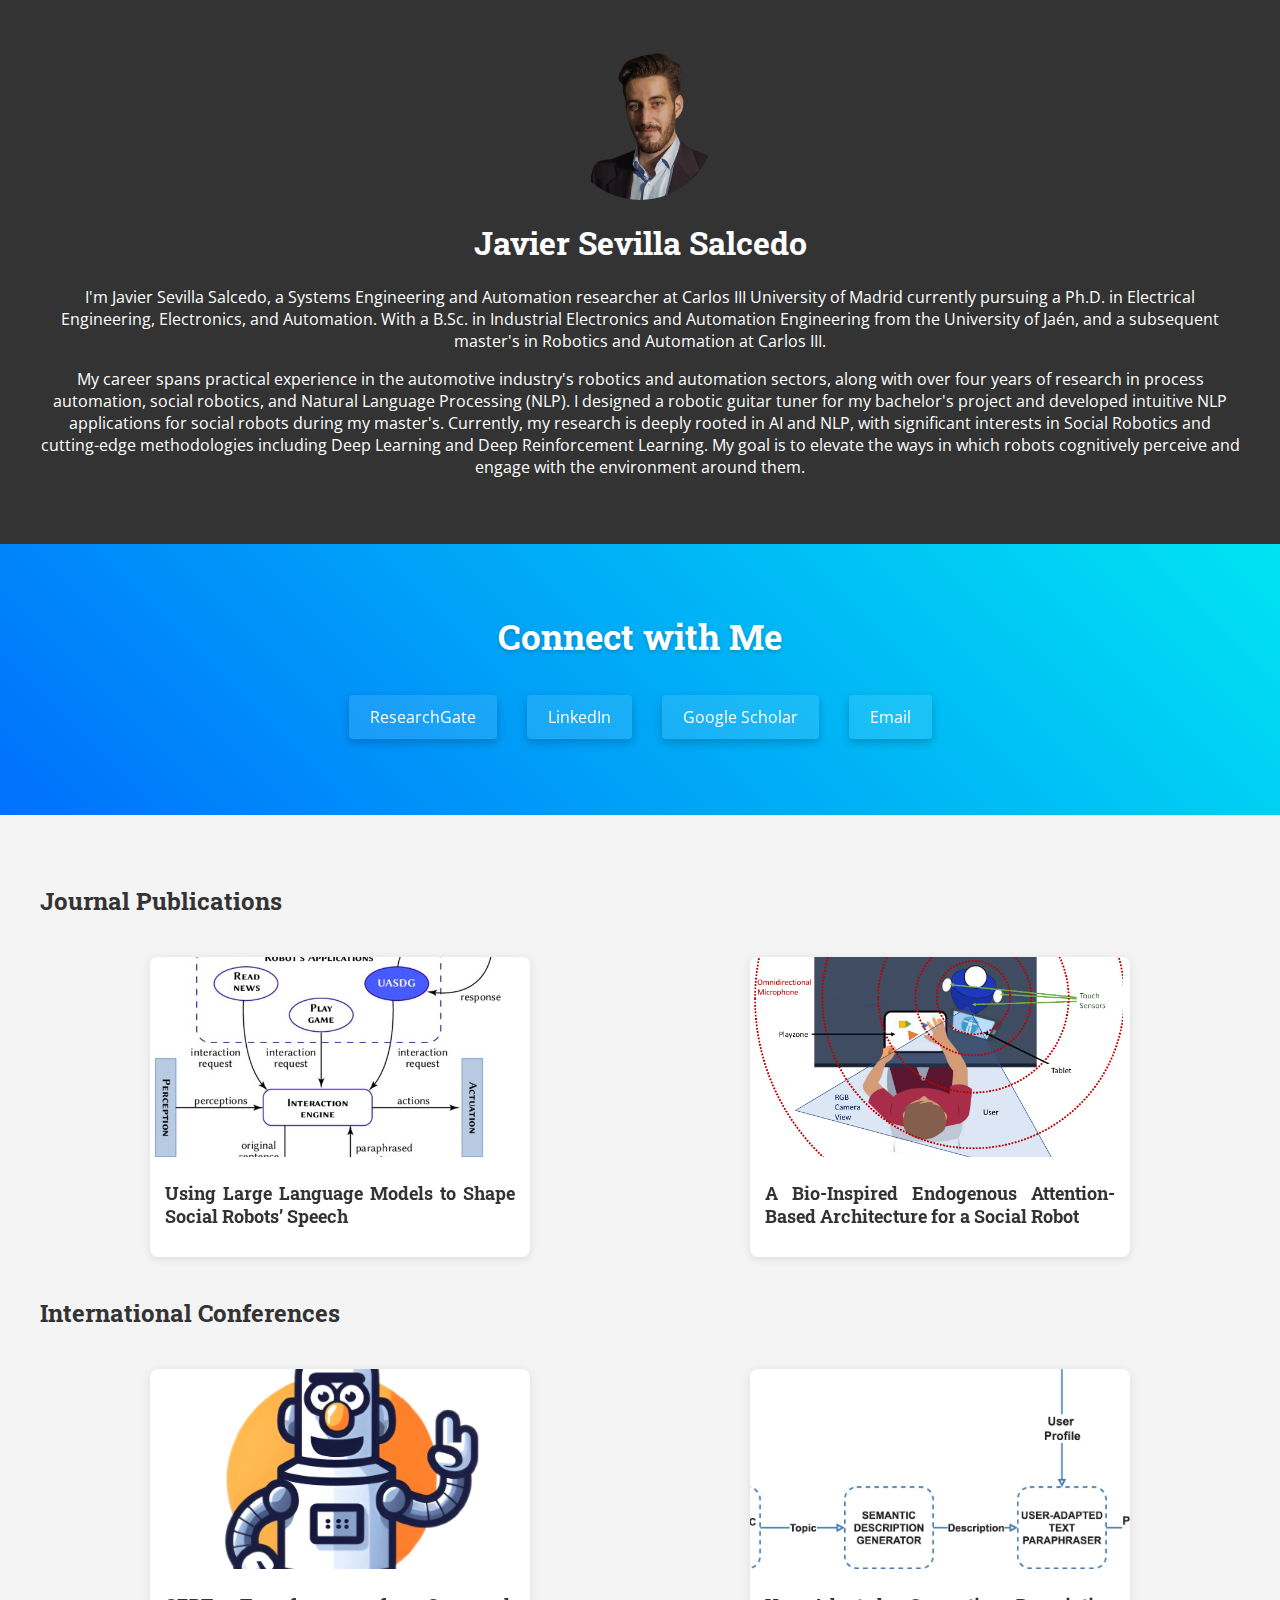
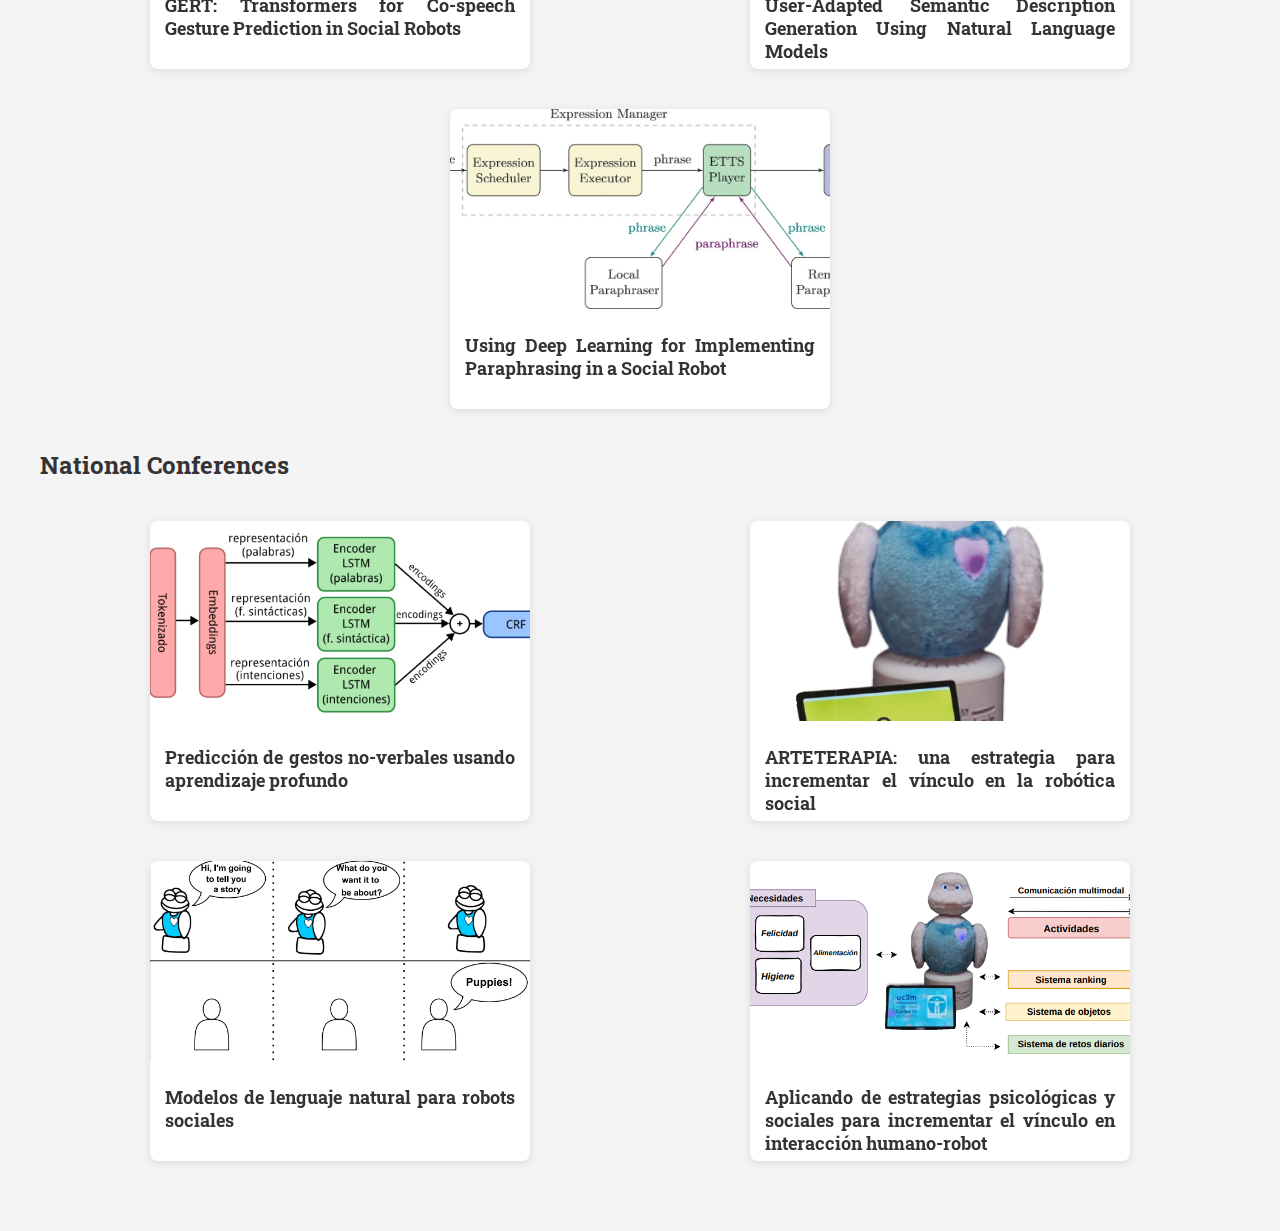
<file: index.html>
<!DOCTYPE html>
<html lang="en">

<head>
    <meta charset="UTF-8">
    <meta name="viewport" content="width=device-width, initial-scale=1.0">
    <title>Javier Sevilla Salcedo</title>
    <link rel="stylesheet" href="style/style.css">
    <link
        href="https://fonts.googleapis.com/css2?family=Open+Sans:wght@400;600;700&family=Roboto+Slab:wght@300;400;700&display=swap"
        rel="stylesheet">
</head>

<body>
    <header>
        <div class="container">
            <img src="img/profile-removebg.png" alt="Javier Sevilla Salcedo" class="profile-img">
            <div class="intro">
                <h1>Javier Sevilla Salcedo</h1>
                <p>I'm Javier Sevilla Salcedo, a Systems Engineering and Automation researcher at Carlos
                    III University of Madrid currently pursuing a Ph.D. in Electrical Engineering, Electronics, and
                    Automation. With a B.Sc. in Industrial Electronics and Automation Engineering from the
                    University of Jaén, and a subsequent master's in Robotics and Automation at Carlos III.


                <p>My career spans practical experience in the automotive industry's robotics and automation sectors,
                    along with over four years of research in process automation, social robotics, and Natural Language
                    Processing (NLP). I designed a robotic guitar tuner for my bachelor's project and developed
                    intuitive NLP applications for social robots during my master's. Currently, my research is deeply
                    rooted in AI and NLP, with significant interests in Social Robotics
                    and cutting-edge methodologies including Deep Learning and Deep Reinforcement Learning. My goal is
                    to elevate the ways in which robots cognitively perceive and engage with the environment around
                    them.</p>
                </p>
            </div>
        </div>
    </header>
    <nav class="social-links">
        <div class="container">
            <h2 style="text-align: center;">Connect with Me</h2>
            <ul>
                <li><a href="https://www.researchgate.net/profile/Javier-Sevilla-Salcedo" class="researchgate-icon"
                        target="_blank">ResearchGate</a></li>
                <li><a href="https://linkedin.com/in/jsevisal" class="linkedin-icon" target="_blank">LinkedIn</a></li>
                <li><a href="https://scholar.google.com/citations?user=a_VaTcAAAAAJ&hl=es&oi=ao" class="scholar-icon"
                        target="_blank">Google
                        Scholar</a></li>
                <li><a href="mailto:javiersevillasalcedo@gmail.com" class="mail-icon" target="_blank">Email</a></li>
            </ul>
        </div>
    </nav>
    <main>
        <section id="publications" class="container">
            <h2>Journal Publications</h2>
            <div class="publications-grid">

                <div class="publication">
                    <div class="publication-inner">
                        <!-- Front Side of the Card -->
                        <div class="publication-front">
                            <div class="publication-image">
                                <img src="img/uasdg.jpg"
                                    alt="Using Large Language Models to Shape Social Robots’ Speech">
                            </div>
                            <div class="publication-content">
                                <h3>Using Large Language Models to Shape Social Robots’ Speech</h3>
                            </div>
                        </div>
                        <!-- Back Side of the Card (the detailed view) -->
                        <div class="publication-back">
                            <div class="publication-content">
                                <h3>Using Large Language Models to Shape Social Robots’ Speech [IJIMAI 8 (3)]</h3>
                                <p>Two methods are proposed: one for rephrasing existing utterances to retain their
                                    meaning
                                    but introduce variation, and the other for creating topic-specific speech that
                                    adapts to the
                                    conversation partner. The results are promising, but challenges such as
                                    computational
                                    demands, interaction delays, reliance on proprietary models, and the need for
                                    subjective
                                    evaluation are noted as constraints.
                                </p>
                                <a href="https://www.ijimai.org/journal/bibcite/reference/3352" target="_blank"
                                    class="publication-link">Read
                                    Publication</a>
                            </div>
                        </div>
                    </div>
                </div>



                <div class="publication">
                    <div class="publication-inner">
                        <!-- Front Side of the Card -->
                        <div class="publication-front">
                            <div class="publication-image">
                                <img src="img/bio-insp.png" alt="Publication 8">
                            </div>
                            <div class="publication-content">
                                <h3>A Bio-Inspired Endogenous Attention-Based Architecture for a Social Robot</h3>
                            </div>
                        </div>
                        <!-- Back Side of the Card (the detailed view) -->
                        <div class="publication-back">
                            <div class="publication-content">
                                <h3>A Bio-Inspired Endogenous Attention-Based Architecture for a Social Robot [Sensors
                                    22 (14)]</h3>
                                <p>Introducing a perception architecture for social robots, inspired by endogenous
                                    attention mechanisms, enhancing robots' interaction with their environment and
                                    users.</p>
                                <a href="https://www.mdpi.com/1424-8220/22/14/5248" target="_blank"
                                    class="publication-link">Read Publication</a>
                            </div>
                        </div>
                    </div>
                </div>

            </div>

            <h2>International Conferences</h2>
            <div class="publications-grid">

                <div class="publication">
                    <div class="publication-inner">
                        <!-- Front Side of the Card -->
                        <div class="publication-front">
                            <div class="publication-image">
                                <img src="img/Gert_logo.png" alt="Publication 1">
                            </div>
                            <div class="publication-content">
                                <h3>GERT: Transformers for Co-speech Gesture Prediction in Social Robots</h3>
                            </div>
                        </div>
                        <!-- Back Side of the Card (the detailed view) -->
                        <div class="publication-back">
                            <div class="publication-content">
                                <h3>GERT: Transformers for Co-speech Gesture Prediction in Social Robots [ICSR '23]
                                </h3>

                                <p>GERT (Gesture-Enhanced Robotics Transformer), a set of three transformer-based models
                                    designed to
                                    predict gestures that align with a robot's verbal communication. The research
                                    evaluates
                                    and
                                    compares the effectiveness and efficiency of the three model variations,
                                    demonstrating
                                    that
                                    they
                                    all perform well (with F-scores ranging from 0.78 to 0.86) while highlighting the
                                    balance
                                    between model size and performance.
                                </p>
                                <a href="https://link.springer.com/chapter/10.1007/978-981-99-8715-3_8" target="_blank"
                                    class="publication-link">Read
                                    Publication</a>
                            </div>
                        </div>
                    </div>
                </div>

                <div class="publication">
                    <div class="publication-inner">
                        <!-- Front Side of the Card -->
                        <div class="publication-front">
                            <div class="publication-image">
                                <img src="img/pipeline.webp" alt="Publication 4">
                            </div>
                            <div class="publication-content">
                                <h3>User-Adapted Semantic Description Generation Using Natural Language Models</h3>
                            </div>
                        </div>
                        <!-- Back Side of the Card (the detailed view) -->
                        <div class="publication-back">
                            <div class="publication-content">
                                <h3>User-Adapted Semantic Description Generation Using Natural Language Models [ISAMI
                                    '22]</h3>
                                <p>Exploring the creation of user-profile-specific descriptions by employing natural
                                    language generation models to provide more fluid and natural human-computer
                                    interactions.</p>
                                <a href="https://link.springer.com/chapter/10.1007/978-3-031-22356-3_13" target="_blank"
                                    class="publication-link">Read Publication</a>
                            </div>
                        </div>
                    </div>
                </div>

                <div class="publication">
                    <div class="publication-inner">
                        <!-- Front Side of the Card -->
                        <div class="publication-front">
                            <div class="publication-image">
                                <img src="img/paraphraser.webp" alt="Publication 5">
                            </div>
                            <div class="publication-content">
                                <h3>Using Deep Learning for Implementing Paraphrasing in a Social Robot</h3>
                            </div>
                        </div>
                        <!-- Back Side of the Card (the detailed view) -->
                        <div class="publication-back">
                            <div class="publication-content">
                                <h3>Using Deep Learning for Implementing Paraphrasing in a Social Robot [ISAMI '22]</h3>
                                <p>This research enhances the conversational abilities of a social robot by introducing
                                    models capable of generating contextually appropriate Spanish paraphrases.</p>
                                <a href="https://link.springer.com/chapter/10.1007/978-3-031-22356-3_21" target="_blank"
                                    class="publication-link">Read Publication</a>
                            </div>
                        </div>
                    </div>
                </div>

            </div>

            <h2>National Conferences</h2>
            <div class="publications-grid">

                <div class="publication">
                    <div class="publication-inner">
                        <!-- Front Side of the Card -->
                        <div class="publication-front">
                            <div class="publication-image">
                                <img src="img/gest_rob.png" alt="Publication 3">
                            </div>
                            <div class="publication-content">
                                <h3>Predicción de gestos no-verbales usando aprendizaje profundo</h3>
                            </div>
                        </div>
                        <!-- Back Side of the Card (the detailed view) -->
                        <div class="publication-back">
                            <div class="publication-content">
                                <h3>Predicción de gestos no-verbales usando aprendizaje profundo [XLIV Jornadas de
                                    Automática]</h3>
                                <p>This study introduces a deep learning system using transformer models to predict
                                    non-verbal gestures for social robots, surpassing previous techniques for natural
                                    human-robot interactions.</p>
                                <a href="https://ruc.udc.es/dspace/handle/2183/33644" target="_blank"
                                    class="publication-link">Read Publication</a>
                            </div>
                        </div>
                    </div>
                </div>



                <div class="publication">
                    <div class="publication-inner">
                        <!-- Front Side of the Card -->
                        <div class="publication-front">
                            <div class="publication-image">
                                <img src="img/arteterapia.png" alt="Publication 6">
                            </div>
                            <div class="publication-content">
                                <h3>ARTETERAPIA: una estrategia para incrementar el vínculo en la robótica social</h3>
                            </div>
                        </div>
                        <!-- Back Side of the Card (the detailed view) -->
                        <div class="publication-back">
                            <div class="publication-content">
                                <h3>ARTETERAPIA: una estrategia para incrementar el vínculo en la robótica social [XLIII
                                    Jornadas de
                                    Automática]</h3>
                                <p>Addressing the societal divide between the elderly and the young, this article
                                    proposes using art therapy with social robots to enhance the psychophysical state of
                                    older adults.</p>
                                <a href="https://ruc.udc.es/dspace/handle/2183/31484" target="_blank"
                                    class="publication-link">Read Publication</a>
                            </div>
                        </div>
                    </div>
                </div>

                <div class="publication">
                    <div class="publication-inner">
                        <!-- Front Side of the Card -->
                        <div class="publication-front">
                            <div class="publication-image">
                                <img src="img/storyteller.png" alt="Publication 7">
                            </div>
                            <div class="publication-content">
                                <h3>Modelos de lenguaje natural para robots sociales</h3>
                            </div>
                        </div>
                        <!-- Back Side of the Card (the detailed view) -->
                        <div class="publication-back">
                            <div class="publication-content">
                                <h3>Modelos de lenguaje natural para robots sociales [XLIII Jornadas de
                                    Automática]</h3>
                                <p>Discussing the role of natural language generation models in enhancing communication
                                    of social robots and making human-robot interactions more dynamic and adaptable.</p>
                                <a href="https://ruc.udc.es/dspace/handle/2183/31342" target="_blank"
                                    class="publication-link">Read Publication</a>
                            </div>
                        </div>
                    </div>
                </div>



                <div class="publication">
                    <div class="publication-inner">
                        <!-- Front Side of the Card -->
                        <div class="publication-front">
                            <div class="publication-image">
                                <img src="img/engag.png" alt="Publication 9">
                            </div>
                            <div class="publication-content">
                                <h3>Aplicando de estrategias psicológicas y sociales para incrementar el vínculo en
                                    interacción humano-robot </h3>
                            </div>
                        </div>
                        <!-- Back Side of the Card (the detailed view) -->
                        <div class="publication-back">
                            <div class="publication-content">
                                <h3>Aplicando de estrategias psicológicas y sociales para incrementar el vínculo en
                                    interacción humano-robot [Jornadas de Robótica, Educación y Bioingeniería 2022]</h3>
                                <p>Enhancing the bond in human-robot interaction via social psychology and game theory
                                    principles, aiming to build trust and increase the usability of social robots.</p>
                                <a href="https://www.researchgate.net/publication/367129004_Aplicando_herramientas_psicologicas_para_incrementar_el_vinculo_entre_los_usuarios_y_los_robots_sociales"
                                    target="_blank" class="publication-link">Read Publication</a>
                            </div>
                        </div>
                    </div>
                </div>
        </section>
    </main>
    <!-- <footer>
        <div class="container">
            <p>Contact: your@email.com</p>
        </div>
    </footer> -->
    <!-- <script src="script.js"></script> -->
</body>

</html>
</file>
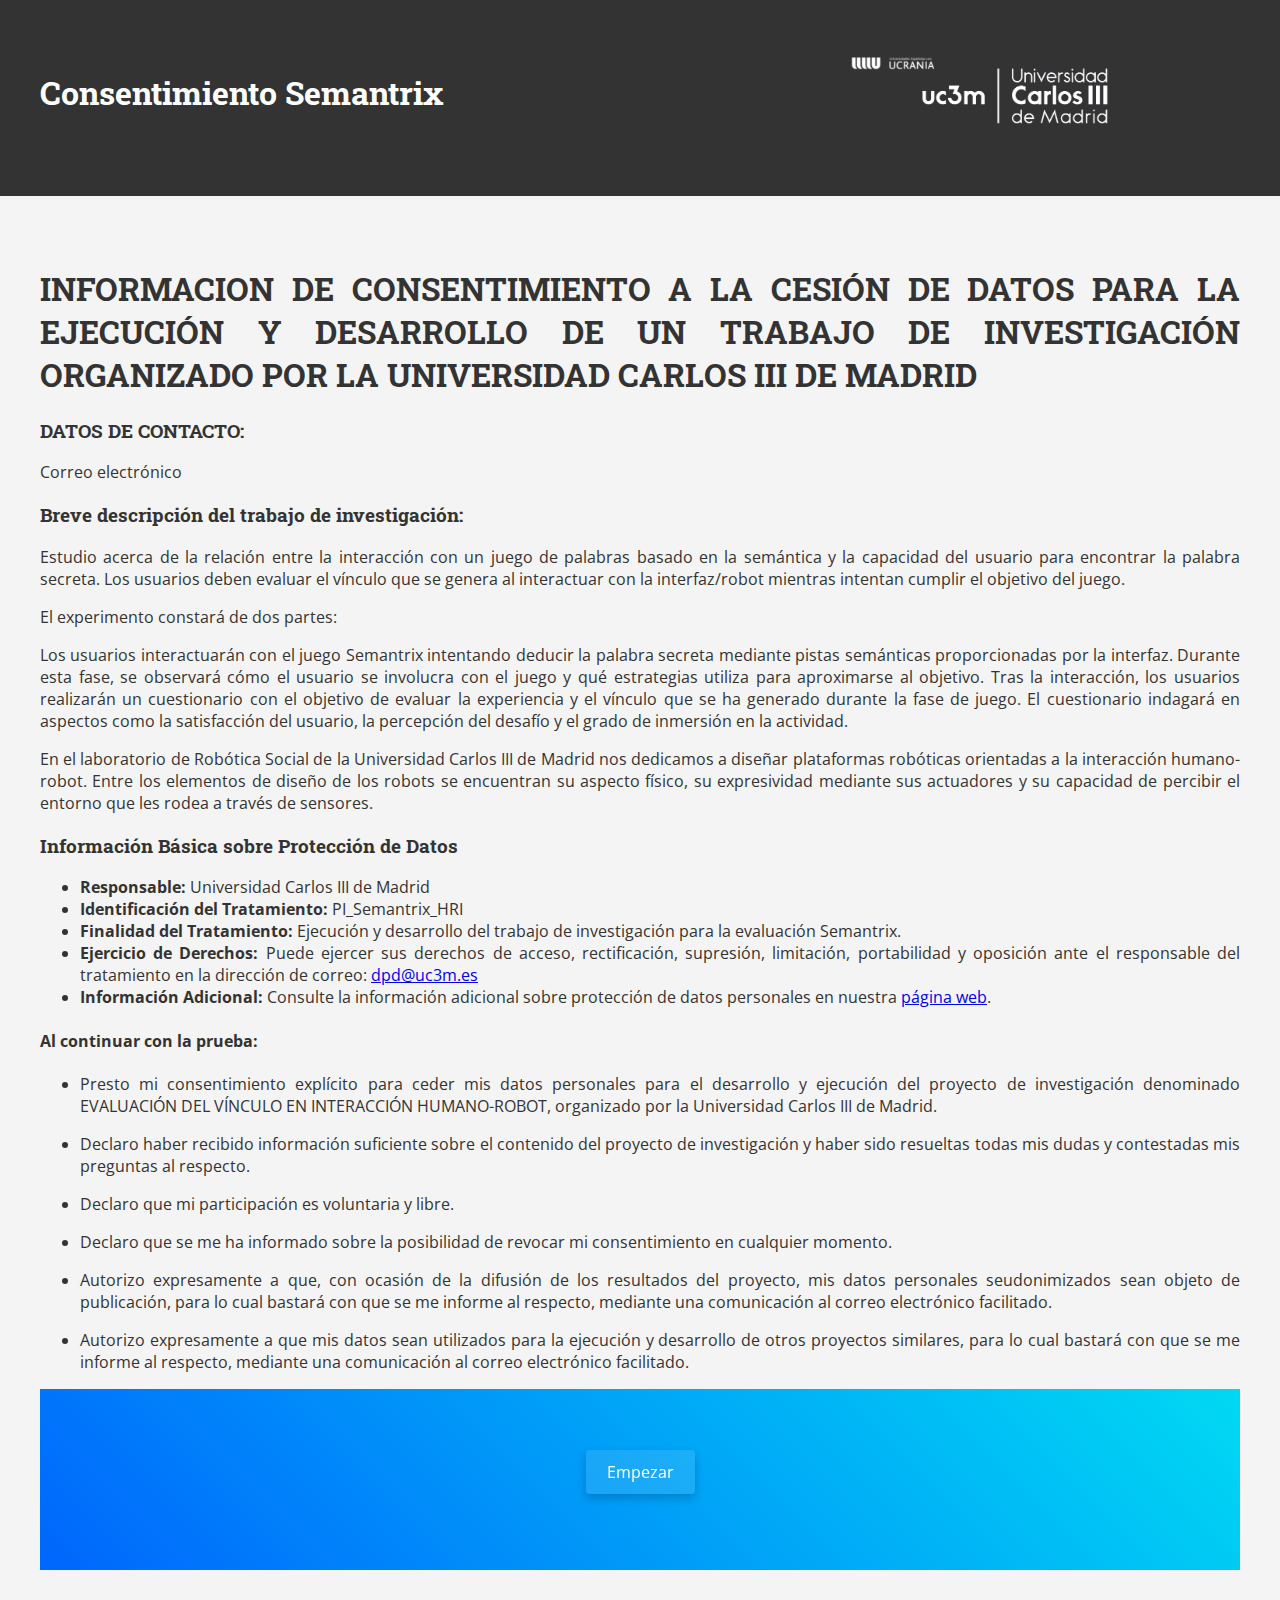
<file: semantrix.html>
<!DOCTYPE html>
<html lang="en">

<head>
    <meta charset="UTF-8">
    <meta name="viewport" content="width=device-width, initial-scale=1.0">
    <title>Semantrix</title>
    <link rel="stylesheet" href="style/style.css">
    <link
        href="https://fonts.googleapis.com/css2?family=Open+Sans:wght@400;600;700&family=Roboto+Slab:wght@300;400;700&display=swap"
        rel="stylesheet">
</head>

<body>
    <header>
        <div class="container">
            <h1>Consentimiento Semantrix </h1>
            <img src="img/uc3m.png" alt="logo-uc3m" class="inline-image">

        </div>
    </header>
    <main>
        <div class="container">
            <p id="content">
                <h1>INFORMACION DE CONSENTIMIENTO A LA CESIÓN DE DATOS PARA LA EJECUCIÓN Y DESARROLLO DE UN TRABAJO DE INVESTIGACIÓN ORGANIZADO POR LA UNIVERSIDAD CARLOS III DE MADRID</h1>
                <!-- <h3>DATOS IDENTIFICATIVOS DE LA PERSONA INTERESADA:</h3>
                <p>Nombre y apellidos</p>  -->
                <h3>DATOS DE CONTACTO:</h3>
                <p>Correo electrónico</p>
                <h3>Breve descripción del trabajo de investigación:</h3>
                <p>Estudio acerca de la relación entre la interacción con un juego de palabras basado en la semántica y la capacidad del usuario para encontrar la palabra secreta. Los usuarios deben evaluar el vínculo que se genera al interactuar con la interfaz/robot mientras intentan cumplir el objetivo del juego.</p>
                <p>El experimento constará de dos partes:     </p>
                Los usuarios interactuarán con el juego Semantrix intentando deducir la palabra secreta mediante pistas semánticas proporcionadas por la interfaz. Durante esta fase, se observará cómo el usuario se involucra con el juego y qué estrategias utiliza para aproximarse al objetivo.
                Tras la interacción, los usuarios realizarán un cuestionario con el objetivo de evaluar la experiencia y el vínculo que se ha generado durante la fase de juego. El cuestionario indagará en aspectos como la satisfacción del usuario, la percepción del desafío y el grado de inmersión en la actividad.</p>
                
                <p>En el laboratorio de Robótica Social de la Universidad Carlos III de Madrid nos dedicamos a diseñar plataformas robóticas orientadas a la interacción humano-robot. Entre los elementos de diseño de los robots se encuentran su aspecto físico, su expresividad mediante sus actuadores y su capacidad de percibir el entorno que les rodea a través de sensores.</p>

                <div class="info">
                    <h3>Información Básica sobre Protección de Datos</h3>
                    <ul>
                        <li><strong>Responsable:</strong> Universidad Carlos III de Madrid</li>
                        <li><strong>Identificación del Tratamiento:</strong> PI_Semantrix_HRI</li>
                        <li><strong>Finalidad del Tratamiento:</strong> Ejecución y desarrollo del trabajo de investigación para la evaluación Semantrix.</li>
                        <li><strong>Ejercicio de Derechos:</strong> Puede ejercer sus derechos de acceso, rectificación, supresión, limitación, portabilidad y oposición ante el responsable del tratamiento en la dirección de correo: <a href="mailto:dpd@uc3m.es">dpd@uc3m.es</a></li>
                        <li><strong>Información Adicional:</strong> Consulte la información adicional sobre protección de datos personales en nuestra <a href="http://www.uc3m.es/protecciondatos" target="_blank">página web</a>.</li>
                    </ul>
                </div>

    <h4>Al continuar con la prueba: </h4>
    <ul>
    
    <li><p>Presto mi consentimiento explícito para ceder mis datos personales para el desarrollo y ejecución del proyecto de investigación denominado EVALUACIÓN DEL VÍNCULO EN INTERACCIÓN HUMANO-ROBOT, organizado por la Universidad Carlos III de Madrid.</p></li>
    <li><p>Declaro haber recibido información suficiente sobre el contenido del proyecto de investigación y haber sido resueltas todas mis dudas y contestadas mis preguntas al respecto.</p></li>
    <li><p>Declaro que mi participación es voluntaria y libre.</p></li>
    <li><p>Declaro que se me ha informado sobre la posibilidad de revocar mi consentimiento en cualquier momento.</p></li>
    <li><p>Autorizo expresamente a que, con ocasión de la difusión de los resultados del proyecto, mis datos personales seudonimizados sean objeto de publicación, para lo cual bastará con que se me informe al respecto, mediante una comunicación al correo electrónico facilitado.</p></li>
    <li><p>Autorizo expresamente a que mis datos sean utilizados para la ejecución y desarrollo de otros proyectos similares, para lo cual bastará con que se me informe al respecto, mediante una comunicación al correo electrónico facilitado.</p></li>
    
    </li>
    </ul>
    <nav class="social-links">
        <div class="container">
            <ul>
                <li><a href="#" id="randomLink">Empezar</a></li>
                <script>
                    document.getElementById('randomLink').addEventListener('click', function(event) {
                        event.preventDefault(); // Prevent the default action of the link
                
                        // Define your URLs

                        var urls = [
                            "https://jsevisal-semantrix-cond0.hf.space/",
                            "https://jsevisal-semantrix-cond1.hf.space/",
                            "https://jsevisal-semantrix-cond2.hf.space/",
                            "https://jsevisal-semantrix-cond3.hf.space/",
                        ];
                        // var urls = [
                        //     "https://docs.google.com/forms/d/e/1FAIpQLSd0z8nI4hhOSR83yPIw_bR3KkSt25Lsq0ZXG1pZnkldeoceqA/viewform?usp=pp_url&entry.327829192=Condici%C3%B3n+0",
                        //     "https://docs.google.com/forms/d/e/1FAIpQLSd0z8nI4hhOSR83yPIw_bR3KkSt25Lsq0ZXG1pZnkldeoceqA/viewform?usp=pp_url&entry.327829192=Condici%C3%B3n+1",
                        //     "https://docs.google.com/forms/d/e/1FAIpQLSd0z8nI4hhOSR83yPIw_bR3KkSt25Lsq0ZXG1pZnkldeoceqA/viewform?usp=pp_url&entry.327829192=Condici%C3%B3n+2",
                        //     "https://docs.google.com/forms/d/e/1FAIpQLSd0z8nI4hhOSR83yPIw_bR3KkSt25Lsq0ZXG1pZnkldeoceqA/viewform?usp=pp_url&entry.327829192=Condici%C3%B3n+3",
                        // ];
                        
                
                        // Randomly select a URL
                        var randomUrl = urls[Math.floor(Math.random() * urls.length)];
                
                        // Redirect to the randomly selected URL
                        window.location.href = randomUrl;
                    });
                </script>
            </ul>
        </div>
    </nav>
            </section>
        </div>
    </main>
</body>

</html>
</file>
<file: style/style.css>
body {
    font-family: 'Open Sans', sans-serif;
    margin: 0;
    padding: 0;
    background-color: #f4f4f4;
    color: #333;
}

header {
    background-color: #333;
    color: #fff;
    padding: 50px 0;
}

.heading-with-image {
    display: flex;
    align-items: center; /* Vertically center the text and image */
}

.inline-image {
    margin-left: 800px; /* Add some space between the text and the image */
    margin-top: -90px; /* Adjust the margin to align the image with the text */
    height: 100px; /* Reduce the image size as needed */
    width: auto;
    display: flex;
    align-items: right; /* Vertically center the text and image */
}

.container {
    max-width: 1200px;
    margin: 0 auto;
    padding: 0 15px;
    text-align: justify;
}

.profile-img {
    width: 150px;
    height: 150px;
    border-radius: 50%;
    display: block;
    margin: 0 auto;
    object-fit: cover;
    /* Ensures the image cover fits the frame size */
}

.intro {
    text-align: center;
    margin-top: 20px;
}

h1,
h2,
h3 {
    font-family: 'Roboto Slab', serif;
}

.social-links {
    padding: 40px 0;
    text-align: center;
    background: linear-gradient(45deg, #0048ff, #00f5f1, #00ff73);
    background-size: 300% 300%;
    animation: gradientShift 8s ease infinite;
}

@keyframes gradientShift {
    0% {
        background-position: 0% 50%;
    }

    50% {
        background-position: 100% 50%;
    }

    100% {
        background-position: 0% 50%;
    }
}

.social-links h2 {
    color: #ffffff;
    margin-bottom: 30px;
    font-size: 2.2rem;
    text-shadow: 0 2px 4px rgba(0, 0, 0, 0.2);
}

.social-links ul {
    padding: 0;
    list-style: none;
    display: flex;
    /* Makes sure that your list items are flex items, which will help evenly distribute space */
    flex-wrap: wrap;
    /* Allows items to wrap onto multiple lines */
    justify-content: center;
    /* Centers items horizontally */
    align-items: center;
    /* Centers items vertically */
}

.social-links li {
    display: inline-block;
    margin: 0 15px 15px;
    /* Adds horizontal and vertical margin space */

}

.social-links a {
    margin: 5px 0;
    display: inline-block;
    text-decoration: none;
    color: #ffffff;
    background: rgba(255, 255, 255, 0.1);
    padding: 10px 20px;
    border-radius: 4px;
    border: 1px solid transparent;
    transition: transform 0.5s ease, background-color 0.5s ease;
    transform-style: preserve-3d;
    perspective: 1000px;
    box-shadow: 0 4px 10px rgba(0, 0, 0, 0.2);
}

.social-links a:hover,
.social-links a:focus {
    transform: scale(1.05) rotateX(10deg);
    background: rgba(255, 255, 255, 0.2);
    border-color: #ffffff;
}

/* Add this to prevent animation from being cut off */
.social-links a::before,
.social-links a::after {
    content: "";
    position: absolute;
    top: -2px;
    left: -2px;
    right: -2px;
    bottom: -2px;
    z-index: -1;
}

.social-links a::after {
    background: inherit;
    transition: opacity 0.5s ease, transform 0.5s ease;
    opacity: 0;
    transform: translate3d(0, 0, -1px);
}

.social-links a:hover::after,
.social-links a:focus::after {
    opacity: 1;
    transform: translate3d(0, 0, 0);
}

/* Individual icon hover effects */
/* Use these classes in your HTML to apply specific styles */
.researchgate-icon:hover {
    color: #6cc644;
    /* GitHub's default color */
}

.linkedin-icon:hover {
    color: #00a6ff;
    /* LinkedIn's default color */
}

.scholar-icon:hover {
    color: #a600ff;
    /* GitHub's default color */
}

.mail-icon:hover {
    color: #ff0000;
    /* LinkedIn's default color */
}

main {
    padding: 50px 0;
}

#publications .publications-grid {
    display: flex;
    flex-wrap: wrap;
    justify-content: space-around;
    /* Adjusted from center to space-between for better spacing */
}

.publication {
    flex: 0 1 calc(25% - 80px);
    margin: 20px;
    background-color: #fff;
    border-radius: 8px;
    box-shadow: 0 2px 10px rgba(0, 0, 0, 0.1);
    overflow: hidden;
    position: relative;
    transition: box-shadow 0.3s ease;
    display: flex;
    flex-direction: column;
    justify-content: space-between;
    /* Ensures that content and button are spaced out */
    min-height: 300px;
    /* Increase min-height to fit all content comfortably */
}

.publication-inner {
    position: relative;
    width: 100%;
    height: 100%;
    text-align: center;
    transition: transform 0.6s;
    transform-style: preserve-3d;
}

.publication:hover .publication-inner {
    transform: rotateY(180deg);
    /* Flip the card on hover */
}

.publication-front,
.publication-back {
    position: absolute;
    width: 100%;
    height: 100%;
    backface-visibility: hidden;
    /* Hide the side not facing the screen */
}

.publication-back {
    /* Any specific back styles */
    transform: rotateY(180deg);
    /* Rotate the backside ready for flip */
    border-radius: 8px;
    box-shadow: 0 2px 10px rgba(0, 0, 0, 0.1);
    background-color: #fff;
}

.publication-link {
    display: inline-block;
    margin-top: auto;
    /* Pushes button to the bottom due to the `space-between` on the flex container */
    padding: 10px 15px;
    background-color: #007bff;
    color: #fff;
    border-radius: 5px;
    text-decoration: none;
    text-align: center;
    transition: background-color 0.3s ease;
}

.publication-link:hover {
    background-color: #0056b3;
    /* Darker button color on hover */
}

.publication:hover .publication-image::before {
    opacity: 1;
    /* Reveal the overlay on hover */
}



.publication-image {
    width: 100%;
    height: 200px;
    /* Set a fixed height for uniformity */
    background-position: center;
    /* Ensures the image centers well */
    background-size: cover;
    /* Ensures the image covers the div */
    transition: transform 0.3s ease;
    /* Smooth transition for scale effect */
    position: relative;
    /* For the ::before pseudo-element positioning */
}

.publication-image::before {
    content: "";
    position: absolute;
    top: 0;
    left: 0;
    right: 0;
    bottom: 0;
    background: linear-gradient(to top, rgba(0, 0, 0, 0.7), transparent);
    /* Creative gradient overlay */
    opacity: 0;
    /* Hidden by default */
    transition: opacity 0.3s ease;
    /* Smooth transition for the hover effect */
}

.publication-image img {
    width: 100%;
    height: 100%;
    object-fit: cover;
    /* Ensures that the aspect ratio is maintained */
    border-top-left-radius: 8px;
    border-top-right-radius: 8px;
    transition: transform 0.3s ease;
}

.publication-content {
    padding: 15px;
    text-align: justify;
    display: flex;
    flex-direction: column;
    justify-content: space-between;
    height: 220px;
    /* Adjust according to needs, factoring in image, title, and button heights */
    overflow: hidden;
}

.publication-content h3 {
    font-size: 1.1rem;
    margin-top: 10px;
    margin-bottom: 5px;
}


.publication-content p {
    font-size: 0.9rem;
    overflow: hidden;
    display: -webkit-box;
    -webkit-box-orient: vertical;
    -webkit-line-clamp: 4;
    /* Specify the number of lines you want to show before truncation. Adjust line-clamp based on available space */
    margin: 0 auto 10px;
    /* Ensure some space at the bottom */
    line-height: 1.4;
    /* Adjust line-height for better readability */
    height: calc(4 * 1.4em);
    /* Adjust the height based on the line-height and -webkit-line-clamp. Here, 1.4em * the number of lines */
}

/* Media Queries */

/* Considering desktops and laptops */
@media screen and (min-width: 1025px) {
    .publication {
        flex: 0 1 calc(40% - 100px);
        /* Smaller percentage for a narrower card, note the increased margin deduction */
    }
}

/* Adjusting for medium-sized screens such as tablets and smaller laptops */
@media screen and (max-width: 1024px) {
    .publication {
        flex: 0 1 calc(33.33% - 80px);
        /* Increase size a bit for medium screens */
    }
}

/* Adjusting for tablet screen sizes */
@media screen and (max-width: 768px) {
    .publication {
        flex: 0 1 calc(50% - 80px);
        /* Taking up half the space for tablets */
    }
}

/* Adjusting for mobile devices */
@media screen and (max-width: 480px) {
    .publication {
        flex: 0 1 calc(100% - 40px);
        /* Full width with smaller deduction for mobiles */
    }
}
</file>
